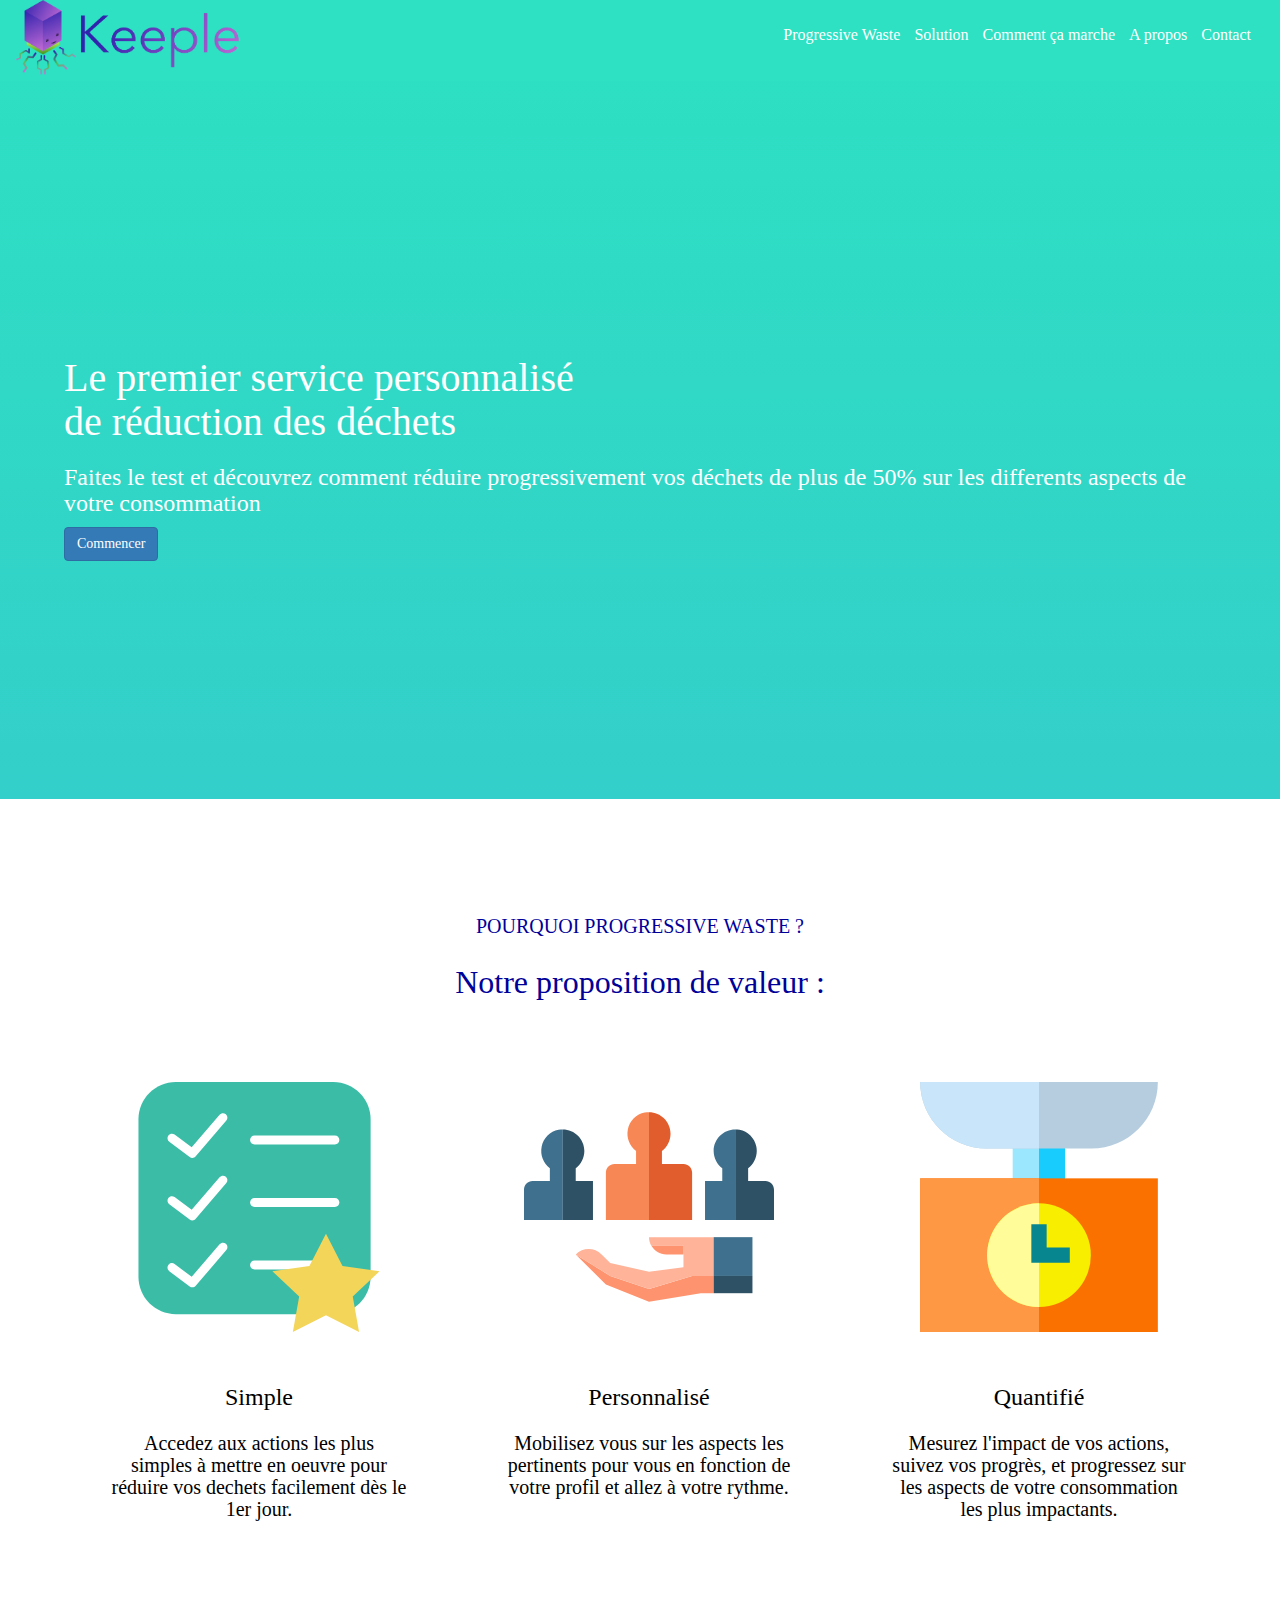
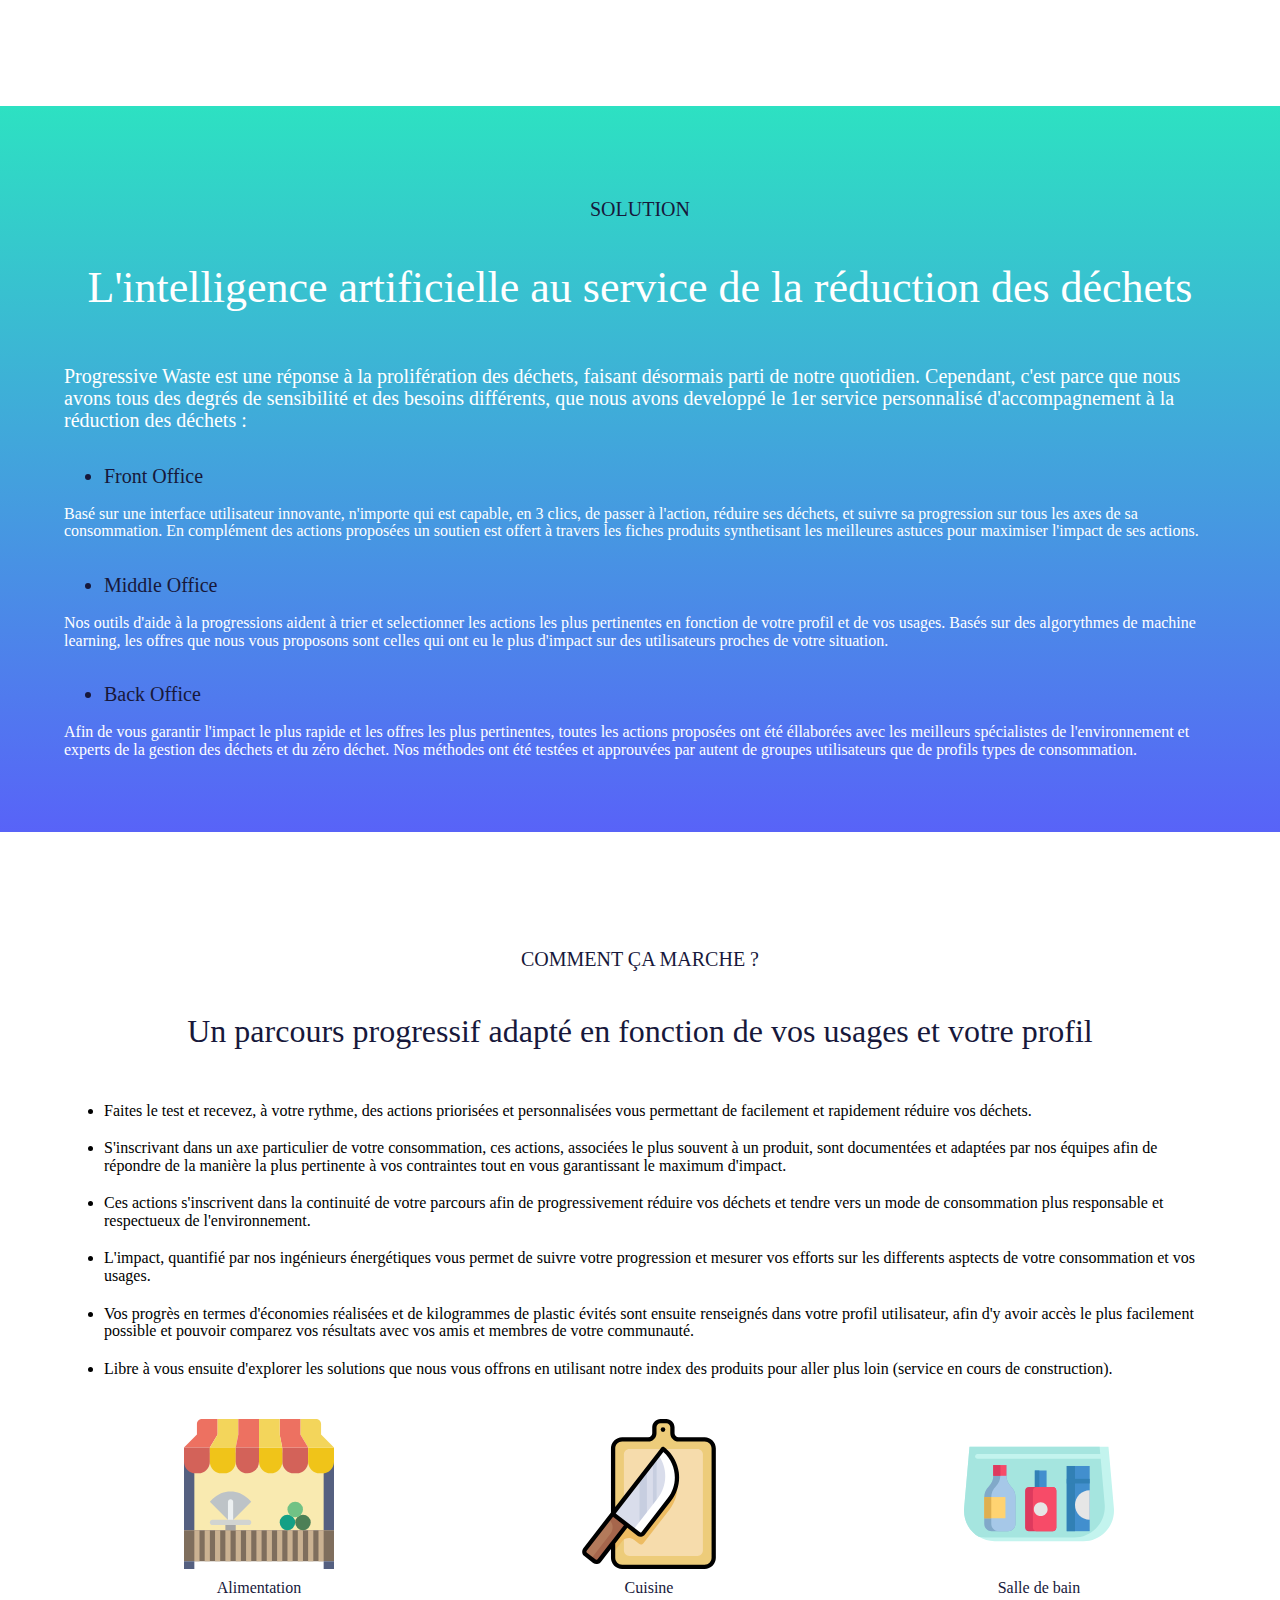
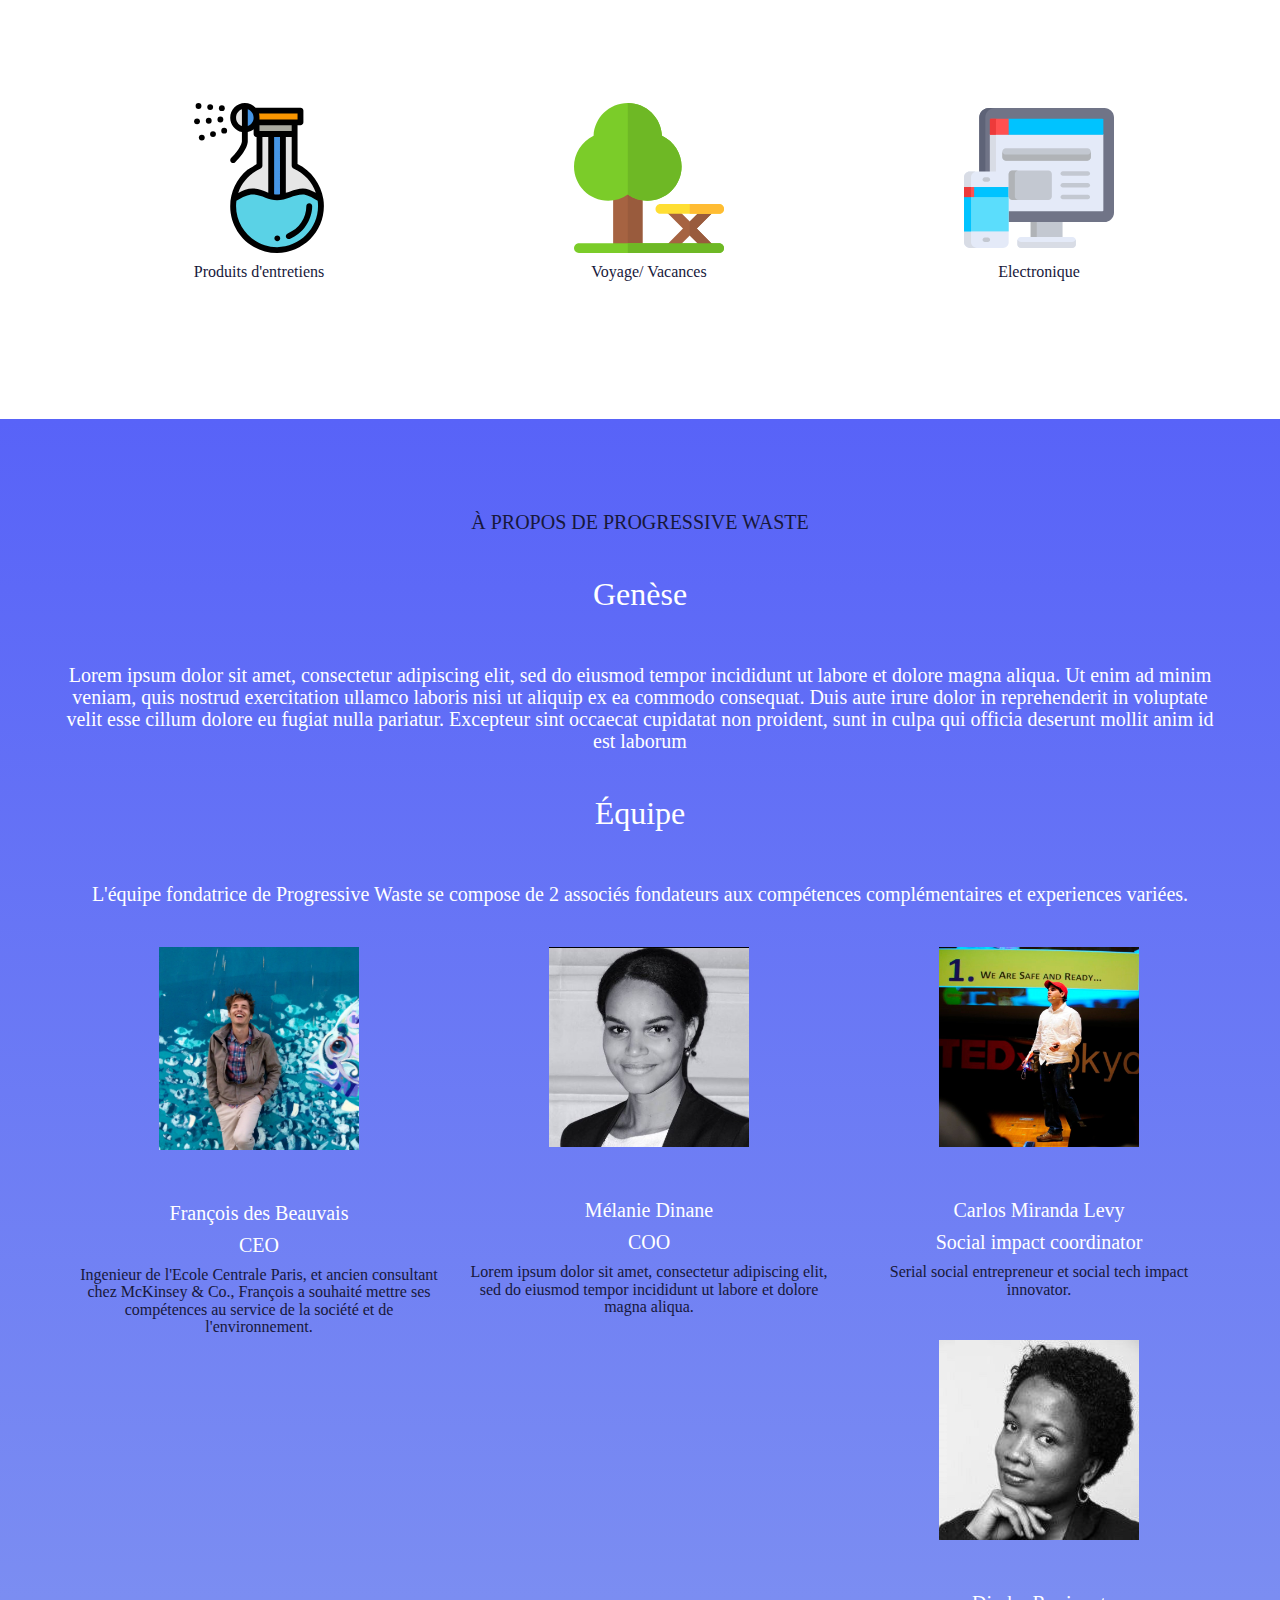
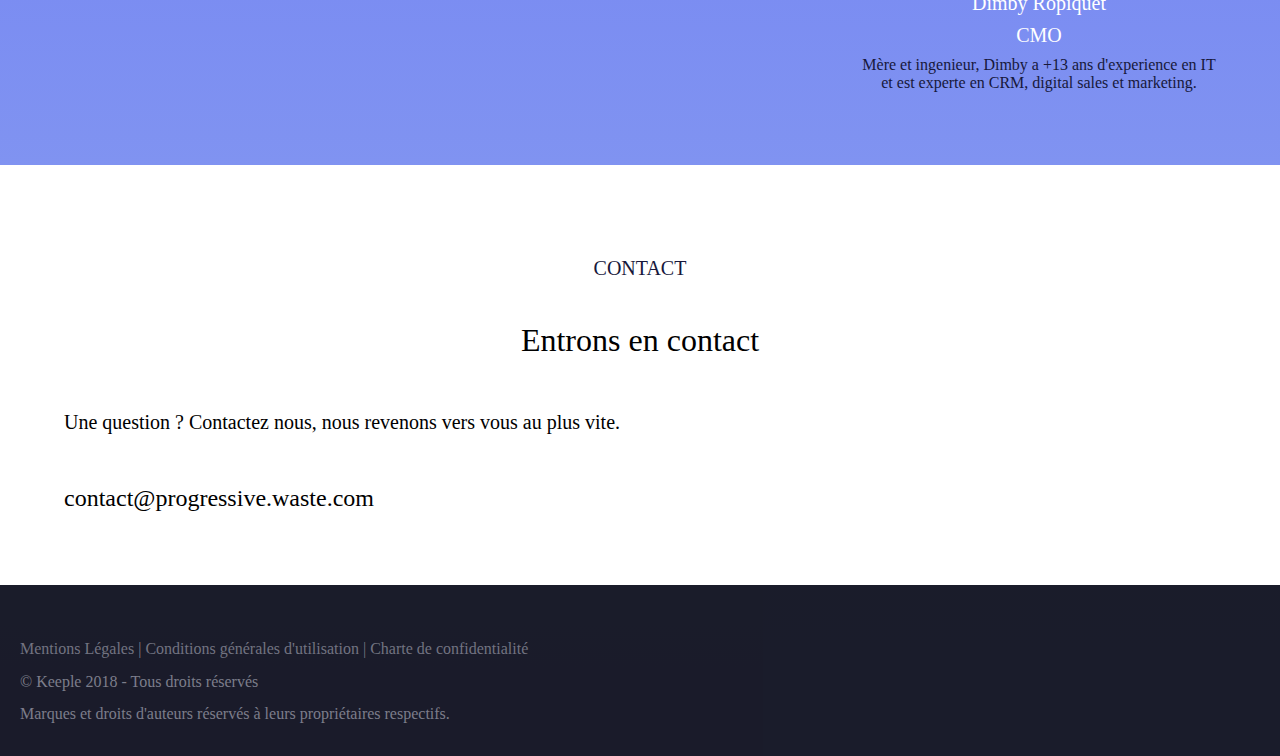
<file: index.html>
<!DOCTYPE html>
<html>

<head>
	<meta charset="utf-8">
	<title>Welcome to Progressive Waste</title>
	<link rel="stylesheet" type="text/css" href="style.css">
	<link rel="stylesheet" href="https://use.fontawesome.com/releases/v5.0.13/css/all.css" integrity="sha384-DNOHZ68U8hZfKXOrtjWvjxusGo9WQnrNx2sqG0tfsghAvtVlRW3tvkXWZh58N9jp" crossorigin="anonymous">
	  <meta http-equiv="X-UA-Compatible" content="IE=edge">
  <meta name="viewport" content="width=device-width, initial-scale=1">
  <link rel="stylesheet" href="https://maxcdn.bootstrapcdn.com/bootstrap/3.2.0/css/bootstrap.min.css">
  <link href='style.css' rel='stylesheet'>




<script type="text/javascript">
<!-- 
   $(window).scroll(function (event) {
    var y = $(this).scrollTop(); 
    if (y >= 400) {
      $('.Nav').addClass("fixed");
    } else {
      $('.Nav').removeClass("fixed");}  });
//-->
</script>


</head>

<body>

  <div id="Navbar">
    <div class="Navbarlogo"> 
    <img src="Image/Logo_Keeple_v1.1.png" alt="Logo" width="225"></div>
    
    <div class="Nav">
  <ul class="list-inline">
   <li> <a href="#Valueprop" > Progressive Waste </a> </li>
   <li> <a href="#Solution" > Solution </a> </li>
   <li> <a href="#Howto" > Comment ça marche </a> </li>
   <li> <a href="#About" > A propos </a> </li>
   <li> <a href="#Contact" > Contact </a> </li>
</ul></div></div>

<div id="banner"> <h1>Le premier service personnalisé  <br>de réduction des déchets</br> </h1>
<h2>Faites le test et découvrez comment réduire progressivement vos déchets de plus de 50% sur les differents aspects de votre consommation </h2>
<p> <a class="btn btn-primary" href="#">Commencer</a></p>
</div>

<div id="Valueprop">

<h1> POURQUOI PROGRESSIVE WASTE ?</h1>
<h2>Notre proposition de valeur :</h2>


<div class="container">
  <div class="row">
    <div class="col-xs-12 col-sm-6 col-md-4">
<div class="card"> <img src="Image/Simpl_logo.svg" alt="image 1" width="250">
<h3>Simple</h3>
<h4>Accedez aux actions les plus simples à mettre en oeuvre pour réduire vos dechets facilement dès le 1er jour.</h4></div>
</div>

<div class="container">
  <div class="row">
    <div class="col-xs-12 col-sm-6 col-md-4">
<div class="card"> <img src="Image/Personal.svg" alt="image 2" width="250">
<h3>Personnalisé</h3>
<h4> Mobilisez vous sur les aspects les pertinents pour vous en fonction de votre profil et allez à votre rythme.</h4></div>
</div>

<div class="container">
  <div class="row">
    <div class="col-xs-12 col-sm-6 col-md-4">
<div class="card"> <img src="Image/Weight.svg" alt="image 3" width="250">
<h3>Quantifié</h3>
<h4> Mesurez l'impact de vos actions, suivez vos progrès, et progressez sur les aspects de votre consommation les plus impactants. </h4></div></div>
</div></div></div></div></div></div>
</div>

<div id="Solution">

  <h1> SOLUTION  </h1>
  <h2> L'intelligence artificielle au service de la réduction des déchets</h2>
<h3>Progressive Waste est une réponse à la prolifération des déchets, faisant désormais parti de notre quotidien. Cependant, c'est parce que nous avons tous des degrés de sensibilité et des besoins différents, que nous avons developpé le 1er service personnalisé d'accompagnement à la réduction des déchets :</h3>
<h4><ul><li>Front Office </li></ul></h4>
<h5>Basé sur une interface utilisateur innovante, n'importe qui est capable, en 3 clics, de passer à l'action, réduire ses déchets, et suivre sa progression sur tous les axes de sa consommation. En complément des actions proposées un soutien est offert à travers les fiches produits synthetisant les meilleures astuces pour maximiser l'impact de ses actions.</h5>
<h4><ul><li>Middle Office </li></ul></h4>
<h5>Nos outils d'aide à la progressions aident à trier et selectionner les actions les plus pertinentes en fonction de votre profil et de vos usages. Basés sur des algorythmes de machine learning, les offres que nous vous proposons sont celles qui ont eu le plus d'impact sur des utilisateurs proches de votre situation. </h5>
<h4><ul><li>Back Office </li></ul></h4>
<h5>Afin de vous garantir l'impact le plus rapide et les offres les plus pertinentes, toutes les actions proposées ont été éllaborées avec les meilleurs spécialistes de l'environnement et experts de la gestion des déchets et du zéro déchet. Nos méthodes ont été testées et approuvées par autent de groupes utilisateurs que de profils types de consommation.</h5>
</div>

<div id="Howto">

  <h1> COMMENT ÇA MARCHE ?</h1>
  <h2> Un parcours progressif adapté en fonction de vos usages et votre profil</h2>
<h3><ul><li>Faites le test et recevez, à votre rythme, des actions priorisées et personnalisées vous permettant de facilement et rapidement réduire vos déchets. </li></ul></h3>

<h3><ul><li>S'inscrivant dans un axe particulier de votre consommation, ces actions, associées le plus souvent à un produit, sont documentées et adaptées par nos équipes afin de répondre de la manière la plus pertinente à vos contraintes tout en vous garantissant le maximum d'impact. </li></ul></h3>
<h3><ul><li>Ces actions s'inscrivent dans la continuité de votre parcours afin de progressivement réduire vos déchets et tendre vers un mode de consommation plus responsable et respectueux de l'environnement.</li></ul></h3>

<h3><ul><li>L'impact, quantifié par nos ingénieurs énergétiques vous permet de suivre votre progression et mesurer vos efforts sur les differents asptects de votre consommation et vos usages.</li></ul></h3>


<h3><ul><li>Vos progrès en termes d'économies réalisées et de kilogrammes de plastic évités sont ensuite renseignés dans votre profil utilisateur, afin d'y avoir accès le plus facilement possible et pouvoir comparez vos résultats avec vos amis et membres de votre communauté. </li></ul></h3>

 <h3><ul><li>Libre à vous ensuite d'explorer les solutions que nous vous offrons en utilisant notre index des produits pour aller plus loin (service en cours de construction). </li></ul></h3>



<div class="container">
  <div class="row">
    <div class="col-xs-12 col-sm-6 col-md-4">
<div class="card-logo"> <img src="Image/Alimentation.svg" alt="image 1" width="150">
<h4>Alimentation </h4>
</div></div>

<div class="container">
  <div class="row">
    <div class="col-xs-12 col-sm-6 col-md-4">
<div class="card-logo"> <img src="Image/cuisine.svg" alt="image 2" width="150">
<h4>Cuisine </h4>
</div></div>

<div class="container">
  <div class="row">
    <div class="col-xs-12 col-sm-6 col-md-4">
<div class="card-logo"> <img src="Image/Salle-de-bain.svg" alt="image 3" width="150">
<h4>Salle de bain </h4>
</div></div>

<div class="container">
  <div class="row">
    <div class="col-xs-12 col-sm-6 col-md-4">
<div class="card-logo"> <img src="Image/Produits-entretiens.svg" alt="image 4" width="150">
<h4>Produits d'entretiens </h4>
</div></div>

<div class="container">
  <div class="row">
    <div class="col-xs-12 col-sm-6 col-md-4">
<div class="card-logo"> <img src="Image/Voyage.svg" alt="image 5" width="150">
<h4>Voyage/ Vacances </h4>
</div></div>

<div class="container">
  <div class="row">
    <div class="col-xs-12 col-sm-6 col-md-4">
<div class="card-logo"> <img src="Image/electronics.svg" alt="image 6" width="150">
<h4>Electronique </h4>
</div></div></div></div></div></div></div></div>
</div></div>
</div></div></div></div>
</div>

<div id="About">

  <h1> À PROPOS DE PROGRESSIVE WASTE</h1>
  <h2> Genèse</h2>
<h3>Lorem ipsum dolor sit amet, consectetur adipiscing elit, sed do eiusmod tempor incididunt ut labore et dolore magna aliqua. Ut enim ad minim veniam, quis nostrud exercitation ullamco laboris nisi ut aliquip ex ea commodo consequat. Duis aute irure dolor in reprehenderit in voluptate velit esse cillum dolore eu fugiat nulla pariatur. Excepteur sint occaecat cupidatat non proident, sunt in culpa qui officia deserunt mollit anim id est laborum</h3>
<h2> Équipe</h2>
<h3>L'équipe fondatrice de Progressive Waste se compose de 2 associés fondateurs aux compétences complémentaires et experiences variées. </h3>


<div class="container">
  <div class="row">
    <div class="col-xs-8 col-sm-6 col-md-4">
<div class="card-Pic"> <img src="Image/francois-des-beauvais-square.jpg" alt="image 1" width="200">
<h3>François des Beauvais <a href="https://www.linkedin.com/in/françois-des-beauvais-8660845a" class="Lnkdn" target="_blank" ><i class="fab fa-linkedin"></i></a></h3>
<h4>CEO</h4></div>
<h5>Ingenieur de l'Ecole Centrale Paris, et ancien consultant chez McKinsey & Co., François a souhaité mettre ses compétences au service de la société et de l'environnement.</h5>
</div>

<div class="container">
  <div class="row">
    <div class="col-xs-8 col-sm-6 col-md-4">
<div class="card-Pic"> <img src="Image/Melanie-Dinane.jpeg" alt="image 2" width="200">
<h3>Mélanie Dinane <a href="https://www.linkedin.com/in/m%C3%A9lanie-dinane-69965096/" class="Lnkdn" target="_blank"><i class="fab fa-linkedin"></i></a></h3>
<h4>COO</h4></div>
<h5>Lorem ipsum dolor sit amet, consectetur adipiscing elit, sed do eiusmod tempor incididunt ut labore et dolore magna aliqua.</h5>
</div>

<div class="container">
  <div class="row">
    <div class="col-xs-8 col-sm-6 col-md-4">
<div class="card-Pic"> <img src="Image/carlos-miranda-levy-square.jpg" alt="image 3" width="200">
<h3>Carlos Miranda Levy <a href="https://www.linkedin.com/in/carlosmiranda/" class="Lnkdn" target="_blank"><i class="fab fa-linkedin"></i></a></h3>
<h4>Social impact coordinator</h4></div>
<h5>Serial social entrepreneur et social tech impact innovator.</h5>
</div>

<div class="container">
  <div class="row">
    <div class="col-xs-8 col-sm-6 col-md-4">
<div class="card-Pic"> <img src="Image/dimby-ropiquet-square.jpg" alt="image 4" width="200">
<h3>Dimby Ropiquet <a href="https://www.linkedin.com/in/dimby-soahary-ropiquet-ba78a51/" class="Lnkdn" target="_blank"><i class="fab fa-linkedin"></i></a></h3>
<h4>CMO</h4></div>
<h5>Mère et ingenieur, Dimby a +13 ans d'experience en IT et est experte en CRM, digital sales et marketing.</h5>
</div>



</div></div></div></div></div></div></div></div></div>


<div id="Contact">
  <h1> CONTACT</h1>
  <h2> Entrons en contact</h2>
<h3>Une question ? Contactez nous, nous revenons vers vous au plus vite.</h3>
<h3>  <a href="mailto:contact@progressive.waste.com" class="Mail"><i class="far fa-envelope"></i></a> <a href="mailto:contact@progressive.waste.com" class="Mail"> contact@progressive.waste.com </a> </h3>
</div>


<div id="footer"> 


	<ul class="list-inline">
		<li> <a href="#" class="social" target="_blank"><i class="fab fa-facebook"></i></a></li>
		<li><a href="#" class="social" target="_blank"><i class="fab fa-instagram"></i></a></li>
	</ul>

	<p> <a href="#About" class="footnote" target="_blank"> Mentions Légales </a>|<a href="#" class="footnote" target="_blank"> Conditions générales d'utilisation </a><a href="#" class="footnote" target="_blank"> | Charte de confidentialité </a> </p>

  <p>© Keeple 2018 - Tous droits réservés</p>
  <p>Marques et droits d'auteurs réservés à leurs propriétaires respectifs.</p>

</div>



</body>

</html>
</file>
<file: style.css>
body{
	background-image: linear-gradient(to bottom, #2DE1C2, #5863F8);
	color: #523E6B;
  background-repeat: no-repeat;
	font-size: 16px;
	font-family: Avenir;
	text-align: center;
	margin: 0;
    text-shadow: none;
  padding: 0;}

h1{  font-family: Avenir;  color: white; padding-top: 124px;  font-size: 40px;}

h2 {  font-family: Avenir;  color: #2F61A2;  font-weight: lighter;  font-size: 24px;    text-shadow: none;}

a {color: white;  text-shadow: none;}
a:hover {  text-decoration: none;  color: #2F61A2;}

img {z-index: 1}
 

#Navbar{z-index: 2;background: #2DE1C2; padding: 16px; color: white; font-weight: lighter; text-align: right}
.Navbarlogo {top: 0;  position: fixed;z-index: 3; margin-left : 0px; vertical-align: top; float:left;}

.Nav{
  opacity: 0.9;
  z-index: 2;
  background: #2DE1C2;
  position: fixed;
  transition: all .3s ease-out ; 
  color: white;
   padding: 24px;
    top: 0;
    left: 0;
    width: 100%;}


.Nav:hover { opacity: 1; background: #2DE1C2}
.Nav:focus { outline: none}


#banner{	padding: 64px;	opacity: 1;	color: white;  padding-top: 180px;  text-align: left;  margin-bottom: 164px;}

#banner h1 {  color: white;  opacity: 1;  font-size: 40px;  font-weight: 100;}

#banner h2 {  color: white;  opacity: 1;  font-size: 24px;  font-weight: 100;}


#Valueprop {padding: 64px; background: white}
#Valueprop h1 {  padding-top : 32px ;font-size: 20px;  text-align: center;   color : rgb(0,0,153);}
#Valueprop h2 {  padding-top : 8px ;padding-bottom: 40px;font-size: 32px;  text-align: center;  color : rgb(0,0,153);}
#Valueprop h3 {  padding-top : 32px; color: black;  opacity: 1;  font-size: 24px;    text-align: center;}
#Valueprop h4 {  padding-top: 12px;padding-bottom: 80px;color: black; opacity: 1;  font-size: 20px;   text-align: center;font-weight: lighter}

  .card{;padding: 32px;font-weight: 10; text-align: center; font-size: 12px; text-align: center;}


#Solution {padding: 64px;text-align: left;background-image: linear-gradient(to bottom, #2DE1C2, #5863F8)}
#Solution h1{padding-top: 8px;text-align: center; color : #17183B ;font-size: 20px;}
#Solution h2{padding-top: 24px;text-align: center; color : white;font-size: 44px;}
#Solution h3{padding-top: 32px;text-align: left; color : white;font-size: 20px;font-weight: lighter;}
#Solution h4{padding-top: 24px;text-align: left;font-size: 20px;color : #17183B}
#Solution h5{padding-top: 8px;text-align: left;font-size: 16px;font-weight: lighter;color : white}

#Howto {padding: 64px;background: white}
#Howto h1 {padding-top : 32px ;font-size: 20px;  text-align: center;   color : #17183B;}
#Howto h2 {padding-top : 24px;padding-bottom: 32px;font-size: 32px;  text-align: center;  color : #17183B;}
#Howto h3 {text-align: left;color: black; opacity: 1;  font-size: 16px;font-weight: lighter}
#Howto h4 {padding-bottom: 32px;text-align: center;color: #17183B; opacity: 1;  font-size: 16px;font-weight: lighter}

  .card-logo{;padding: 32px;font-weight: 10; text-align: center; font-size: 12px; text-align: center;}


#About {padding: 64px;text-align: left;background-image: linear-gradient(to bottom, #5863F8, #8093F1);}
#About h1{padding-top: 8px;text-align: center; color : #17183B ;font-size: 20px;}
#About h2{padding-top: 24px;text-align: center; color : white;font-size: 32px;}
#About h3{padding-top: 32px;text-align: center; color : white;font-size: 20px;font-weight: lighter;}
#About h4{text-align: center;font-size: 20px;color : white}
#About h5{text-align: center;font-size: 16px;font-weight: lighter;color : #17183B}

.card-Pic{ ;padding-top: 32px;font-weight: 10; text-align: center; font-size: 12px; text-align: center;}

#Contact {padding: 64px;text-align: left;background: white}
#Contact h1{padding-top: 8px;text-align: center; color : #17183B ;font-size: 20px;}
#Contact h2{padding-top: 24px;text-align: center; color : black;font-size: 32px;}
#Contact h3{padding-top: 32px;text-align: left; color : black;font-size: 20px;font-weight: lighter;}
#Contact h4{padding-top: 32px;padding-bottom: 80px ;text-align: left; color : black;font-size: 20px;font-weight: lighter;}

.Mail{  font-size: 24px; color: black;}


#footer{  padding: 20px;  background: rgb(20, 20, 20);  color: grey;  font-weight: lighter;  opacity: 0.9;  text-align: left;  }


.social{	font-size: 24px;	color: white;}

.footnote{ color: grey;  font-weight: lighter;opacity: 0.9;}
</file>
